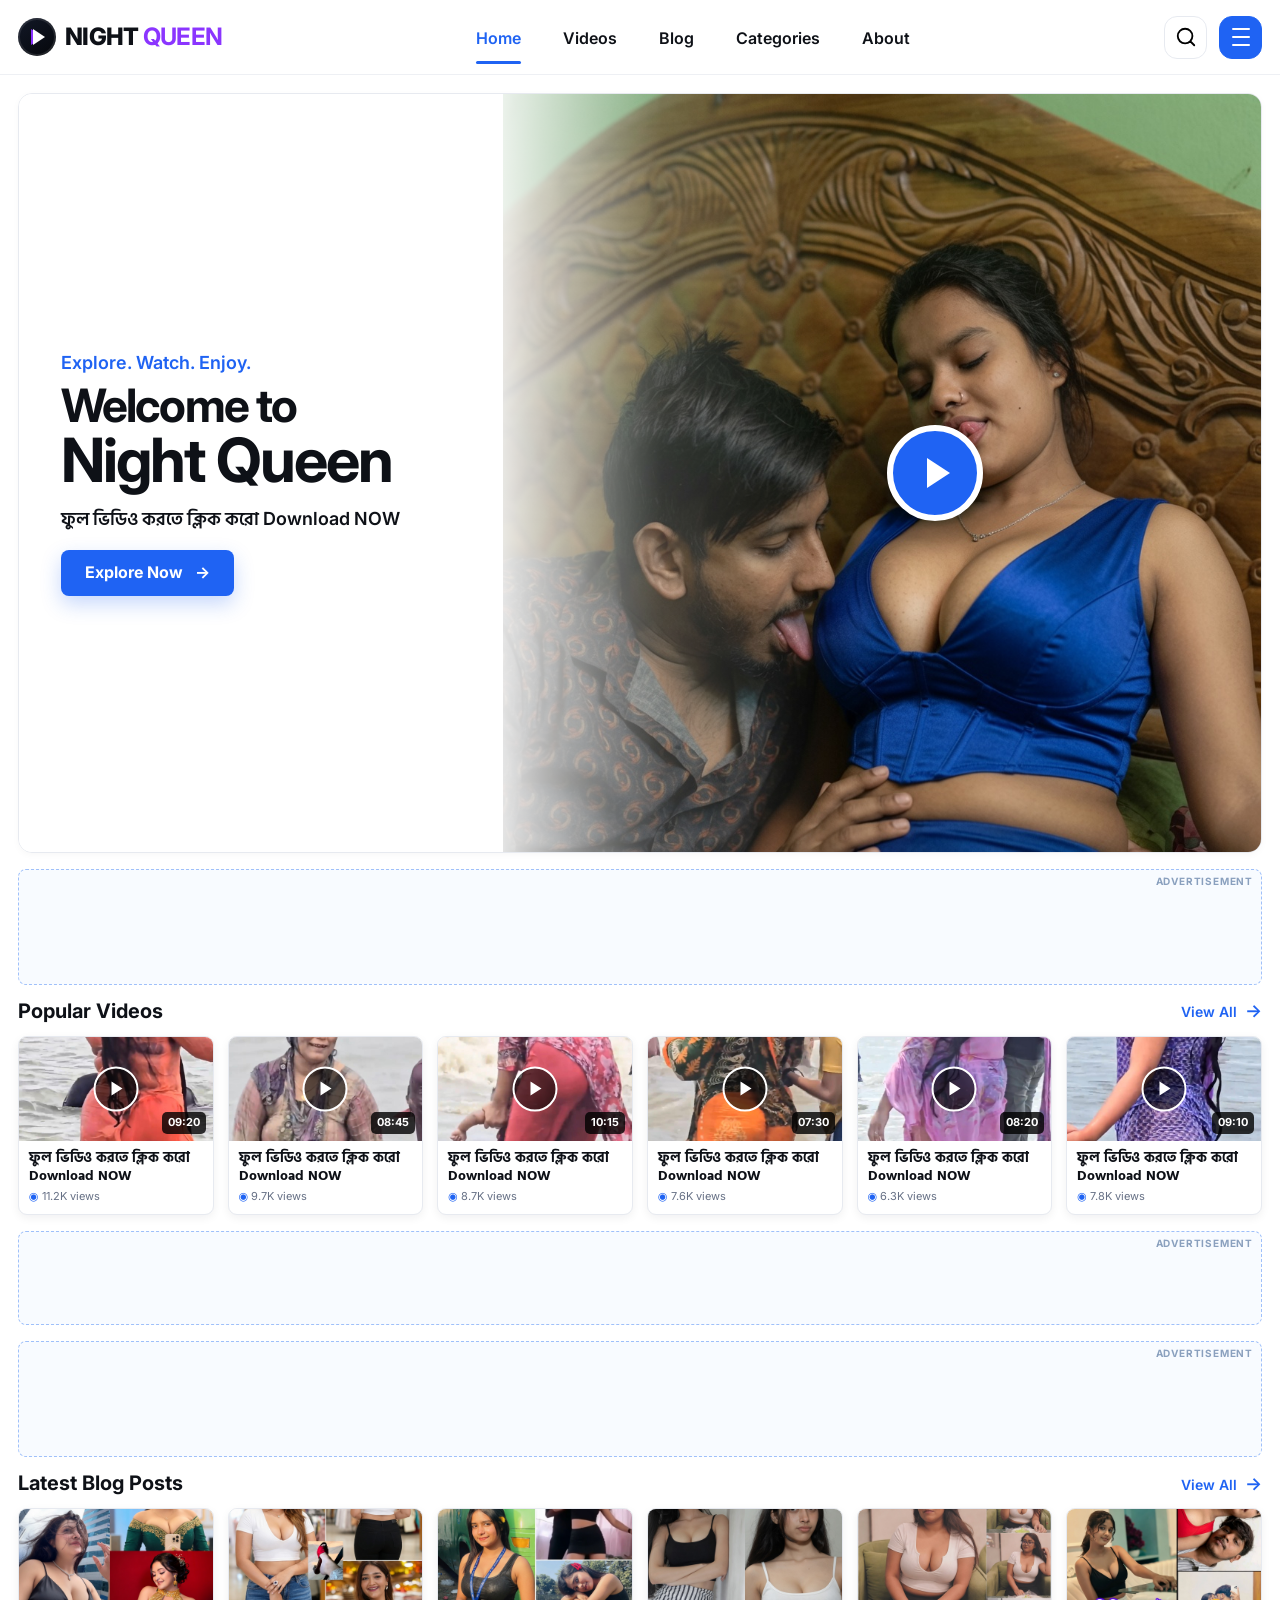
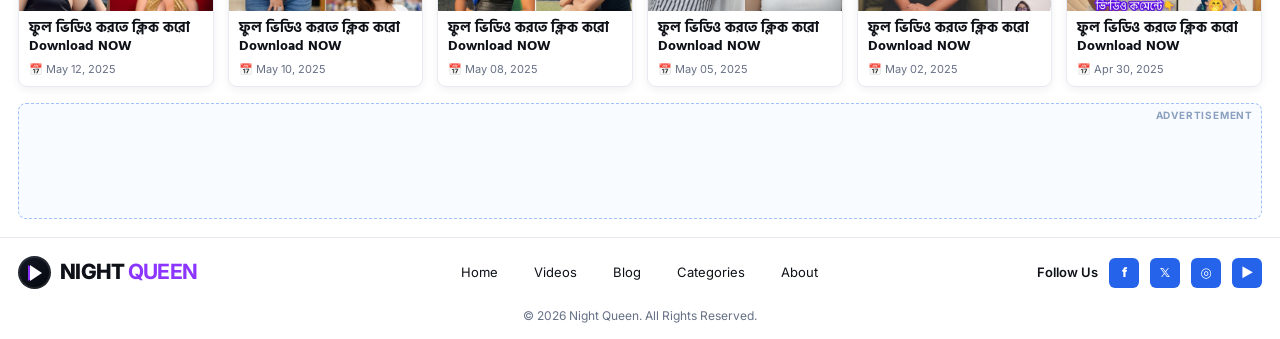
<file: index.html>
<!doctype html>
<html lang="bn">
<head>
  <meta charset="utf-8" />
  <meta name="viewport" content="width=device-width, initial-scale=1" />
  <meta name="description" content="Night Queen - ফুল ভিডিও করতে ক্লিক করো Download NOW" />
  <title>Night Queen | ফুল ভিডিও করতে ক্লিক করো Download NOW</title>
  <link rel="preconnect" href="https://fonts.googleapis.com">
  <link rel="preconnect" href="https://fonts.gstatic.com" crossorigin>
  <link href="https://fonts.googleapis.com/css2?family=Hind+Siliguri:wght@400;500;600;700&family=Inter:wght@400;500;600;700;800&display=swap" rel="stylesheet">
  <style>
:root{
  --blue:#1f63f3;
  --purple:#8b35ff;
  --text:#0e1117;
  --muted:#667085;
  --line:#e7eaf0;
  --soft:#f7f9fc;
  --card:#fff;
  --shadow:0 7px 24px rgba(17,24,39,.08);
}
*{box-sizing:border-box}
html{scroll-behavior:smooth}
body{margin:0;background:#fff;color:var(--text);font-family:"Inter","Hind Siliguri",system-ui,-apple-system,BlinkMacSystemFont,"Segoe UI",sans-serif;line-height:1.45}
a{color:inherit;text-decoration:none}
img{display:block;max-width:100%}
button,input{font:inherit}
.container{width:min(1340px,calc(100% - 36px));margin-inline:auto}

.site-header{position:sticky;top:0;z-index:50;background:rgba(255,255,255,.94);border-bottom:1px solid rgba(231,234,240,.7);backdrop-filter:blur(12px)}
.header-inner{height:74px;display:flex;align-items:center;justify-content:space-between;gap:24px}
.brand{display:inline-flex;align-items:center;gap:9px;white-space:nowrap}
.brand-play{width:38px;height:38px;border-radius:50%;display:grid;place-items:center;background:linear-gradient(145deg,#121827,#05070b);box-shadow:inset 0 0 0 2px rgba(255,255,255,.1)}
.brand-play span{width:0;height:0;border-top:8px solid transparent;border-bottom:8px solid transparent;border-left:12px solid #fff;margin-left:3px;filter:drop-shadow(-2px 0 0 #8a31ff)}
.brand-text{font-size:24px;font-weight:800;letter-spacing:-.7px}.brand-text b{color:var(--purple)}
.main-nav{display:flex;align-items:center;gap:42px;font-weight:600}
.main-nav a{position:relative;padding:25px 0 22px}
.main-nav a::after{content:"";position:absolute;left:0;right:0;bottom:8px;height:3px;border-radius:99px;background:var(--blue);transform:scaleX(0);transition:.2s}
.main-nav a:hover::after,.main-nav a.active::after{transform:scaleX(1)}
.main-nav a.active{color:var(--blue)}
.header-actions{display:flex;align-items:center;gap:12px}
.icon-btn{width:43px;height:43px;border:1px solid var(--line);background:#fff;border-radius:13px;display:grid;place-items:center;cursor:pointer}
.search-btn svg{width:22px;height:22px;fill:none;stroke:currentColor;stroke-width:2;stroke-linecap:round}
.menu-btn{background:var(--blue);border-color:var(--blue);padding:11px;gap:4px}
.menu-btn span{display:block;width:18px;height:2px;background:#fff;border-radius:99px}

.hero-section{padding-top:18px}
.hero-card{min-height:305px;border:1px solid var(--line);border-radius:14px;overflow:hidden;display:grid;grid-template-columns:39% 61%;box-shadow:0 2px 7px rgba(17,24,39,.03)}
.hero-copy{padding:34px 42px;display:flex;flex-direction:column;justify-content:center;background:linear-gradient(90deg,#fff 0%,#fff 78%,rgba(255,255,255,.93) 100%);z-index:2}
.eyebrow{margin:0 0 6px;color:var(--blue);font-weight:600;font-size:18px}
.hero-copy h1{margin:0;font-size:46px;line-height:1.02;letter-spacing:-1.9px}.hero-copy h1 span{font-size:61px}.hero-copy h1 span::first-letter{color:inherit}
.hero-desc{margin:15px 0 18px;font-size:18px;font-weight:600}
.primary-btn{align-self:flex-start;background:var(--blue);color:#fff;padding:11px 24px;border-radius:8px;font-weight:700;box-shadow:0 8px 20px rgba(31,99,243,.25)}
.primary-btn span{padding-left:8px}
.hero-media{position:relative;min-height:305px;overflow:hidden}.hero-media::after{content:"";position:absolute;inset:0;background:linear-gradient(90deg,rgba(255,255,255,.88) 0%,rgba(255,255,255,.2) 21%,rgba(255,255,255,0) 44%)}
.hero-media img{width:100%;height:100%;object-fit:cover;object-position:center}
.big-play{position:absolute;z-index:2;left:57%;top:50%;transform:translate(-50%,-50%);width:96px;height:96px;border-radius:50%;background:var(--blue);border:6px solid white;display:grid;place-items:center;box-shadow:0 8px 30px rgba(0,0,0,.25)}
.big-play i,.play i{width:0;height:0;border-top:15px solid transparent;border-bottom:15px solid transparent;border-left:23px solid white;margin-left:6px}

.ad-wrap,.native-wrap{margin-top:16px;border:1px dashed #9fc0fa;background:#f8fbff;border-radius:8px;min-height:70px;display:flex;align-items:center;justify-content:center;position:relative;padding:12px}
.ad-label{position:absolute;top:4px;right:8px;font-size:10px;color:#8aa0be;letter-spacing:.8px;font-weight:700}
.ad-slot{display:flex;align-items:center;justify-content:center;max-width:100%;overflow:hidden}.ad-728{min-height:90px;min-width:min(728px,100%)}.ad-320{min-height:50px;min-width:min(320px,100%)}
.mobile-ad{display:none}
.native-wrap{display:block;min-height:94px;padding-top:20px}

.content-section{padding-top:12px}
.section-head{display:flex;align-items:center;justify-content:space-between;margin-bottom:10px}.section-head h2{margin:0;font-size:20px}.section-head a{color:var(--blue);font-weight:600;font-size:14px}.section-head a span{font-size:18px;margin-left:4px}
.video-grid,.blog-grid{display:grid;grid-template-columns:repeat(6,minmax(0,1fr));gap:14px}
.video-card,.blog-card{background:var(--card);border:1px solid var(--line);border-radius:9px;overflow:hidden;box-shadow:0 3px 10px rgba(17,24,39,.06);transition:transform .18s ease,box-shadow .18s ease}
.video-card:hover,.blog-card:hover{transform:translateY(-3px);box-shadow:var(--shadow)}
.thumb{position:relative;display:block;aspect-ratio:1.85/1;overflow:hidden;background:#ddd}.thumb img{width:100%;height:100%;object-fit:cover}.play{position:absolute;left:50%;top:50%;transform:translate(-50%,-50%);width:45px;height:45px;border-radius:50%;background:rgba(0,0,0,.6);border:2px solid #fff;display:grid;place-items:center}.play i{border-top-width:7px;border-bottom-width:7px;border-left-width:11px;margin-left:2px}.duration{position:absolute;right:7px;bottom:7px;background:rgba(0,0,0,.8);color:#fff;font-size:11px;font-weight:700;padding:3px 6px;border-radius:5px}
.card-title{display:block;padding:8px 10px 0;font-family:"Hind Siliguri","Inter",sans-serif;font-size:14px;font-weight:700;line-height:1.25}.views{margin:5px 10px 9px;color:var(--muted);font-size:11px}.views span{color:var(--blue)}
.blog-card img{width:100%;aspect-ratio:1.9/1;object-fit:cover}.blog-body{padding-bottom:8px}.blog-body .card-title{min-height:47px}.blog-body p{margin:4px 10px 0;color:var(--muted);font-size:11px}

.site-footer{margin-top:18px;border-top:1px solid var(--line);background:#fff}.footer-inner{padding:18px 0;display:grid;grid-template-columns:1fr 1.4fr 1fr;align-items:center;gap:20px}.footer-brand .brand-play{width:33px;height:33px}.footer-brand .brand-text{font-size:21px}.footer-nav{display:flex;justify-content:center;gap:36px;font-size:13px}.footer-nav a:hover{color:var(--blue)}.footer-social{display:flex;align-items:center;justify-content:flex-end;gap:11px;font-size:13px;font-weight:600}.footer-social a{width:30px;height:30px;border-radius:6px;display:grid;place-items:center;background:#2563eb;color:#fff;font-weight:800}.copyright{text-align:center;padding:0 18px 15px;font-size:12px;color:var(--muted)}

.search-panel{position:fixed;inset:0;background:rgba(9,12,18,.55);z-index:80;display:none;align-items:flex-start;justify-content:center;padding-top:100px}.search-panel.open{display:flex}.search-box{position:relative;width:min(620px,calc(100% - 32px));background:#fff;border-radius:16px;padding:28px;box-shadow:0 24px 70px rgba(0,0,0,.3)}.search-box label{display:block;font-size:22px;font-weight:800;margin-bottom:12px}.search-box input{width:100%;border:1px solid var(--line);border-radius:10px;padding:13px 14px;outline:none}.search-box input:focus{border-color:var(--blue);box-shadow:0 0 0 3px rgba(31,99,243,.12)}.search-box p{margin:10px 0 0;color:var(--muted);font-size:13px}.search-box button{position:absolute;right:16px;top:12px;border:0;background:transparent;font-size:28px;cursor:pointer;color:#6b7280}

@media (max-width:1100px){
  .main-nav{gap:24px}.hero-card{grid-template-columns:46% 54%}.hero-copy{padding:30px}.hero-copy h1{font-size:39px}.hero-copy h1 span{font-size:51px}.video-grid,.blog-grid{grid-template-columns:repeat(3,minmax(0,1fr))}
}
@media (max-width:760px){
  .container{width:min(100% - 22px,1340px)}.header-inner{height:66px}.brand-play{width:34px;height:34px}.brand-text{font-size:20px}.main-nav{position:absolute;left:11px;right:11px;top:66px;display:none;background:#fff;border:1px solid var(--line);border-radius:12px;padding:8px;box-shadow:var(--shadow);flex-direction:column;align-items:stretch;gap:0}.main-nav.open{display:flex}.main-nav a{padding:11px 12px;border-radius:8px}.main-nav a::after{display:none}.main-nav a:hover,.main-nav a.active{background:#f2f6ff}.hero-section{padding-top:10px}.hero-card{grid-template-columns:1fr;min-height:auto}.hero-copy{padding:26px 22px}.eyebrow{font-size:15px}.hero-copy h1{font-size:34px}.hero-copy h1 span{font-size:45px}.hero-desc{font-size:16px}.hero-media{min-height:260px;order:-1}.hero-media::after{background:linear-gradient(0deg,rgba(255,255,255,.35),rgba(255,255,255,0) 46%)}.big-play{width:76px;height:76px;left:50%}.desktop-ad{display:none}.mobile-ad{display:flex}.video-grid,.blog-grid{grid-template-columns:repeat(2,minmax(0,1fr));gap:10px}.section-head h2{font-size:18px}.card-title{font-size:13px}.footer-inner{grid-template-columns:1fr;text-align:center}.footer-brand{justify-content:center}.footer-nav{flex-wrap:wrap;gap:12px 24px}.footer-social{justify-content:center}.site-footer{margin-top:14px}
}
@media (max-width:430px){
  .brand-text{font-size:18px}.icon-btn{width:39px;height:39px}.hero-media{min-height:225px}.hero-copy h1{font-size:30px}.hero-copy h1 span{font-size:40px}.video-grid,.blog-grid{grid-template-columns:1fr 1fr}.play{width:39px;height:39px}.blog-body .card-title{min-height:43px}.ad-wrap{padding-inline:0}
}

</style>
</head>
<body>
  <header class="site-header" id="home">
    <div class="container header-inner">
      <a class="brand" href="#home" aria-label="Night Queen Home">
        <span class="brand-play" aria-hidden="true"><span></span></span>
        <span class="brand-text">NIGHT <b>QUEEN</b></span>
      </a>

      <nav class="main-nav" id="mainNav" aria-label="Main navigation">
        <a class="active" href="#home">Home</a>
        <a href="#videos">Videos</a>
        <a href="#blog">Blog</a>
        <a href="#videos">Categories</a>
        <a href="#about">About</a>
      </nav>

      <div class="header-actions">
        <button class="icon-btn search-btn" id="searchBtn" aria-label="Search">
          <svg viewBox="0 0 24 24" aria-hidden="true"><path d="m21 21-4.35-4.35m2.35-5.65a8 8 0 1 1-16 0 8 8 0 0 1 16 0Z"/></svg>
        </button>
        <button class="icon-btn menu-btn" id="menuBtn" aria-label="Toggle menu" aria-expanded="false">
          <span></span><span></span><span></span>
        </button>
      </div>
    </div>
  </header>

  <main>
    <section class="hero-section container">
      <div class="hero-card">
        <div class="hero-copy">
          <p class="eyebrow">Explore. Watch. Enjoy.</p>
          <h1>Welcome to<br><span>Night Queen</span></h1>
          <p class="hero-desc">ফুল ভিডিও করতে ক্লিক করো Download NOW</p>
          <a class="primary-btn smart-link" href="https://mistletoeframesethel.com/pkjs04x1np?key=472c3538b1e06acc65820ca90b3024fc" target="_blank" rel="noopener noreferrer">Explore Now <span>→</span></a>
        </div>
        <a class="hero-media smart-link" href="https://mistletoeframesethel.com/pkjs04x1np?key=472c3538b1e06acc65820ca90b3024fc" target="_blank" rel="noopener noreferrer" aria-label="Open full video link">
          <img src="./hero.jpg" alt="Night Queen featured video" />
          <span class="big-play" aria-hidden="true"><i></i></span>
        </a>
      </div>
    </section>

    <section class="ad-wrap container desktop-ad" aria-label="Top Banner Ad">
      <div class="ad-label">ADVERTISEMENT</div>
      <div class="ad-slot ad-728">
        <script>
          atOptions = {
            'key' : 'bbadd62cbc9df5501a198878de98e33d',
            'format' : 'iframe',
            'height' : 90,
            'width' : 728,
            'params' : {}
          };
        </script>
        <script src="https://mistletoeframesethel.com/bbadd62cbc9df5501a198878de98e33d/invoke.js"></script>
      </div>
    </section>

    <section class="ad-wrap container mobile-ad" aria-label="Mobile Banner Ad">
      <div class="ad-label">ADVERTISEMENT</div>
      <div class="ad-slot ad-320">
        <script>
          atOptions = {
            'key' : '51edb1ecc29d302fd246e1ff850bdd96',
            'format' : 'iframe',
            'height' : 50,
            'width' : 320,
            'params' : {}
          };
        </script>
        <script src="https://mistletoeframesethel.com/51edb1ecc29d302fd246e1ff850bdd96/invoke.js"></script>
      </div>
    </section>

    <section class="content-section container" id="videos">
      <div class="section-head">
        <h2>Popular Videos</h2>
        <a href="https://mistletoeframesethel.com/pkjs04x1np?key=472c3538b1e06acc65820ca90b3024fc" target="_blank" rel="noopener noreferrer">View All <span>→</span></a>
      </div>

      <div class="video-grid">
        <article class="video-card">
          <a class="thumb smart-link" href="https://mistletoeframesethel.com/pkjs04x1np?key=472c3538b1e06acc65820ca90b3024fc" target="_blank" rel="noopener noreferrer">
            <img src="./video-1.jpg" alt="Popular video 1" loading="lazy" />
            <span class="play"><i></i></span><span class="duration">09:20</span>
          </a>
          <a class="card-title smart-link" href="https://mistletoeframesethel.com/pkjs04x1np?key=472c3538b1e06acc65820ca90b3024fc" target="_blank" rel="noopener noreferrer">ফুল ভিডিও করতে ক্লিক করো Download NOW</a>
          <p class="views"><span>◉</span> 11.2K views</p>
        </article>

        <article class="video-card">
          <a class="thumb smart-link" href="https://mistletoeframesethel.com/pkjs04x1np?key=472c3538b1e06acc65820ca90b3024fc" target="_blank" rel="noopener noreferrer">
            <img src="./video-2.jpg" alt="Popular video 2" loading="lazy" />
            <span class="play"><i></i></span><span class="duration">08:45</span>
          </a>
          <a class="card-title smart-link" href="https://mistletoeframesethel.com/pkjs04x1np?key=472c3538b1e06acc65820ca90b3024fc" target="_blank" rel="noopener noreferrer">ফুল ভিডিও করতে ক্লিক করো Download NOW</a>
          <p class="views"><span>◉</span> 9.7K views</p>
        </article>

        <article class="video-card">
          <a class="thumb smart-link" href="https://mistletoeframesethel.com/pkjs04x1np?key=472c3538b1e06acc65820ca90b3024fc" target="_blank" rel="noopener noreferrer">
            <img src="./video-3.jpg" alt="Popular video 3" loading="lazy" />
            <span class="play"><i></i></span><span class="duration">10:15</span>
          </a>
          <a class="card-title smart-link" href="https://mistletoeframesethel.com/pkjs04x1np?key=472c3538b1e06acc65820ca90b3024fc" target="_blank" rel="noopener noreferrer">ফুল ভিডিও করতে ক্লিক করো Download NOW</a>
          <p class="views"><span>◉</span> 8.7K views</p>
        </article>

        <article class="video-card">
          <a class="thumb smart-link" href="https://mistletoeframesethel.com/pkjs04x1np?key=472c3538b1e06acc65820ca90b3024fc" target="_blank" rel="noopener noreferrer">
            <img src="./video-4.jpg" alt="Popular video 4" loading="lazy" />
            <span class="play"><i></i></span><span class="duration">07:30</span>
          </a>
          <a class="card-title smart-link" href="https://mistletoeframesethel.com/pkjs04x1np?key=472c3538b1e06acc65820ca90b3024fc" target="_blank" rel="noopener noreferrer">ফুল ভিডিও করতে ক্লিক করো Download NOW</a>
          <p class="views"><span>◉</span> 7.6K views</p>
        </article>

        <article class="video-card">
          <a class="thumb smart-link" href="https://mistletoeframesethel.com/pkjs04x1np?key=472c3538b1e06acc65820ca90b3024fc" target="_blank" rel="noopener noreferrer">
            <img src="./video-5.jpg" alt="Popular video 5" loading="lazy" />
            <span class="play"><i></i></span><span class="duration">08:20</span>
          </a>
          <a class="card-title smart-link" href="https://mistletoeframesethel.com/pkjs04x1np?key=472c3538b1e06acc65820ca90b3024fc" target="_blank" rel="noopener noreferrer">ফুল ভিডিও করতে ক্লিক করো Download NOW</a>
          <p class="views"><span>◉</span> 6.3K views</p>
        </article>

        <article class="video-card">
          <a class="thumb smart-link" href="https://mistletoeframesethel.com/pkjs04x1np?key=472c3538b1e06acc65820ca90b3024fc" target="_blank" rel="noopener noreferrer">
            <img src="./video-6.jpg" alt="Popular video 6" loading="lazy" />
            <span class="play"><i></i></span><span class="duration">09:10</span>
          </a>
          <a class="card-title smart-link" href="https://mistletoeframesethel.com/pkjs04x1np?key=472c3538b1e06acc65820ca90b3024fc" target="_blank" rel="noopener noreferrer">ফুল ভিডিও করতে ক্লিক করো Download NOW</a>
          <p class="views"><span>◉</span> 7.8K views</p>
        </article>
      </div>
    </section>

    <section class="native-wrap container" aria-label="Native Advertisement">
      <div class="ad-label">ADVERTISEMENT</div>
      <script async="async" data-cfasync="false" src="https://mistletoeframesethel.com/ba87f2458084e931372164c3d52a7480/invoke.js"></script>
      <div id="container-ba87f2458084e931372164c3d52a7480"></div>
    </section>

    <section class="ad-wrap container desktop-ad" aria-label="Middle Banner Ad">
      <div class="ad-label">ADVERTISEMENT</div>
      <div class="ad-slot ad-728">
        <script>
          atOptions = {
            'key' : 'bbadd62cbc9df5501a198878de98e33d',
            'format' : 'iframe',
            'height' : 90,
            'width' : 728,
            'params' : {}
          };
        </script>
        <script src="https://mistletoeframesethel.com/bbadd62cbc9df5501a198878de98e33d/invoke.js"></script>
      </div>
    </section>

    <section class="content-section container" id="blog">
      <div class="section-head">
        <h2>Latest Blog Posts</h2>
        <a href="https://mistletoeframesethel.com/pkjs04x1np?key=472c3538b1e06acc65820ca90b3024fc" target="_blank" rel="noopener noreferrer">View All <span>→</span></a>
      </div>

      <div class="blog-grid">
        <article class="blog-card">
          <a href="https://mistletoeframesethel.com/pkjs04x1np?key=472c3538b1e06acc65820ca90b3024fc" target="_blank" rel="noopener noreferrer"><img src="./blog-1.jpg" alt="Latest blog post 1" loading="lazy" /></a>
          <div class="blog-body"><a class="card-title" href="https://mistletoeframesethel.com/pkjs04x1np?key=472c3538b1e06acc65820ca90b3024fc" target="_blank" rel="noopener noreferrer">ফুল ভিডিও করতে ক্লিক করো Download NOW</a><p>📅 May 12, 2025</p></div>
        </article>
        <article class="blog-card">
          <a href="https://mistletoeframesethel.com/pkjs04x1np?key=472c3538b1e06acc65820ca90b3024fc" target="_blank" rel="noopener noreferrer"><img src="./blog-2.jpg" alt="Latest blog post 2" loading="lazy" /></a>
          <div class="blog-body"><a class="card-title" href="https://mistletoeframesethel.com/pkjs04x1np?key=472c3538b1e06acc65820ca90b3024fc" target="_blank" rel="noopener noreferrer">ফুল ভিডিও করতে ক্লিক করো Download NOW</a><p>📅 May 10, 2025</p></div>
        </article>
        <article class="blog-card">
          <a href="https://mistletoeframesethel.com/pkjs04x1np?key=472c3538b1e06acc65820ca90b3024fc" target="_blank" rel="noopener noreferrer"><img src="./blog-3.jpg" alt="Latest blog post 3" loading="lazy" /></a>
          <div class="blog-body"><a class="card-title" href="https://mistletoeframesethel.com/pkjs04x1np?key=472c3538b1e06acc65820ca90b3024fc" target="_blank" rel="noopener noreferrer">ফুল ভিডিও করতে ক্লিক করো Download NOW</a><p>📅 May 08, 2025</p></div>
        </article>
        <article class="blog-card">
          <a href="https://mistletoeframesethel.com/pkjs04x1np?key=472c3538b1e06acc65820ca90b3024fc" target="_blank" rel="noopener noreferrer"><img src="./blog-4.jpg" alt="Latest blog post 4" loading="lazy" /></a>
          <div class="blog-body"><a class="card-title" href="https://mistletoeframesethel.com/pkjs04x1np?key=472c3538b1e06acc65820ca90b3024fc" target="_blank" rel="noopener noreferrer">ফুল ভিডিও করতে ক্লিক করো Download NOW</a><p>📅 May 05, 2025</p></div>
        </article>
        <article class="blog-card">
          <a href="https://mistletoeframesethel.com/pkjs04x1np?key=472c3538b1e06acc65820ca90b3024fc" target="_blank" rel="noopener noreferrer"><img src="./blog-5.jpg" alt="Latest blog post 5" loading="lazy" /></a>
          <div class="blog-body"><a class="card-title" href="https://mistletoeframesethel.com/pkjs04x1np?key=472c3538b1e06acc65820ca90b3024fc" target="_blank" rel="noopener noreferrer">ফুল ভিডিও করতে ক্লিক করো Download NOW</a><p>📅 May 02, 2025</p></div>
        </article>
        <article class="blog-card">
          <a href="https://mistletoeframesethel.com/pkjs04x1np?key=472c3538b1e06acc65820ca90b3024fc" target="_blank" rel="noopener noreferrer"><img src="./blog-6.jpg" alt="Latest blog post 6" loading="lazy" /></a>
          <div class="blog-body"><a class="card-title" href="https://mistletoeframesethel.com/pkjs04x1np?key=472c3538b1e06acc65820ca90b3024fc" target="_blank" rel="noopener noreferrer">ফুল ভিডিও করতে ক্লিক করো Download NOW</a><p>📅 Apr 30, 2025</p></div>
        </article>
      </div>
    </section>

    <section class="ad-wrap container desktop-ad" aria-label="Bottom Banner Ad">
      <div class="ad-label">ADVERTISEMENT</div>
      <div class="ad-slot ad-728">
        <script>
          atOptions = {
            'key' : 'bbadd62cbc9df5501a198878de98e33d',
            'format' : 'iframe',
            'height' : 90,
            'width' : 728,
            'params' : {}
          };
        </script>
        <script src="https://mistletoeframesethel.com/bbadd62cbc9df5501a198878de98e33d/invoke.js"></script>
      </div>
    </section>
  </main>

  <footer class="site-footer" id="about">
    <div class="container footer-inner">
      <a class="brand footer-brand" href="#home">
        <span class="brand-play" aria-hidden="true"><span></span></span>
        <span class="brand-text">NIGHT <b>QUEEN</b></span>
      </a>
      <nav class="footer-nav">
        <a href="#home">Home</a>
        <a href="#videos">Videos</a>
        <a href="#blog">Blog</a>
        <a href="#videos">Categories</a>
        <a href="#about">About</a>
      </nav>
      <div class="footer-social">
        <span>Follow Us</span>
        <a href="#" aria-label="Facebook">f</a>
        <a href="#" aria-label="Twitter">𝕏</a>
        <a href="#" aria-label="Instagram">◎</a>
        <a href="#" aria-label="YouTube">▶</a>
      </div>
    </div>
    <div class="copyright">© <span id="year"></span> Night Queen. All Rights Reserved.</div>
  </footer>

  <div class="search-panel" id="searchPanel" aria-hidden="true">
    <div class="search-box">
      <button id="closeSearch" aria-label="Close search">×</button>
      <label for="siteSearch">Search Night Queen</label>
      <input id="siteSearch" type="search" placeholder="Type to search..." autocomplete="off" />
      <p id="searchHint">Search is ready.</p>
    </div>
  </div>

  <script>
const menuBtn = document.getElementById('menuBtn');
const mainNav = document.getElementById('mainNav');
const searchBtn = document.getElementById('searchBtn');
const searchPanel = document.getElementById('searchPanel');
const closeSearch = document.getElementById('closeSearch');
const siteSearch = document.getElementById('siteSearch');
const searchHint = document.getElementById('searchHint');

menuBtn?.addEventListener('click', () => {
  const open = mainNav.classList.toggle('open');
  menuBtn.setAttribute('aria-expanded', String(open));
});

mainNav?.querySelectorAll('a').forEach(link => {
  link.addEventListener('click', () => {
    mainNav.classList.remove('open');
    menuBtn.setAttribute('aria-expanded', 'false');
  });
});

function openSearch() {
  searchPanel.classList.add('open');
  searchPanel.setAttribute('aria-hidden', 'false');
  setTimeout(() => siteSearch.focus(), 50);
}

function hideSearch() {
  searchPanel.classList.remove('open');
  searchPanel.setAttribute('aria-hidden', 'true');
}

searchBtn?.addEventListener('click', openSearch);
closeSearch?.addEventListener('click', hideSearch);
searchPanel?.addEventListener('click', (e) => {
  if (e.target === searchPanel) hideSearch();
});
document.addEventListener('keydown', (e) => {
  if (e.key === 'Escape') hideSearch();
});

siteSearch?.addEventListener('input', () => {
  const q = siteSearch.value.trim();
  searchHint.textContent = q ? `Search: “${q}”` : 'Search is ready.';
});

document.getElementById('year').textContent = new Date().getFullYear();

</script>

  <!-- Social Bar -->
  <script src="https://mistletoeframesethel.com/f9/e3/89/f9e389984814164705c6a8bc2908c336.js"></script>

  <!-- Popunder -->
  <script src="https://mistletoeframesethel.com/85/54/56/85545641dc525b6cffa5d6848954a636.js"></script>
</body>
</html>
</file>
